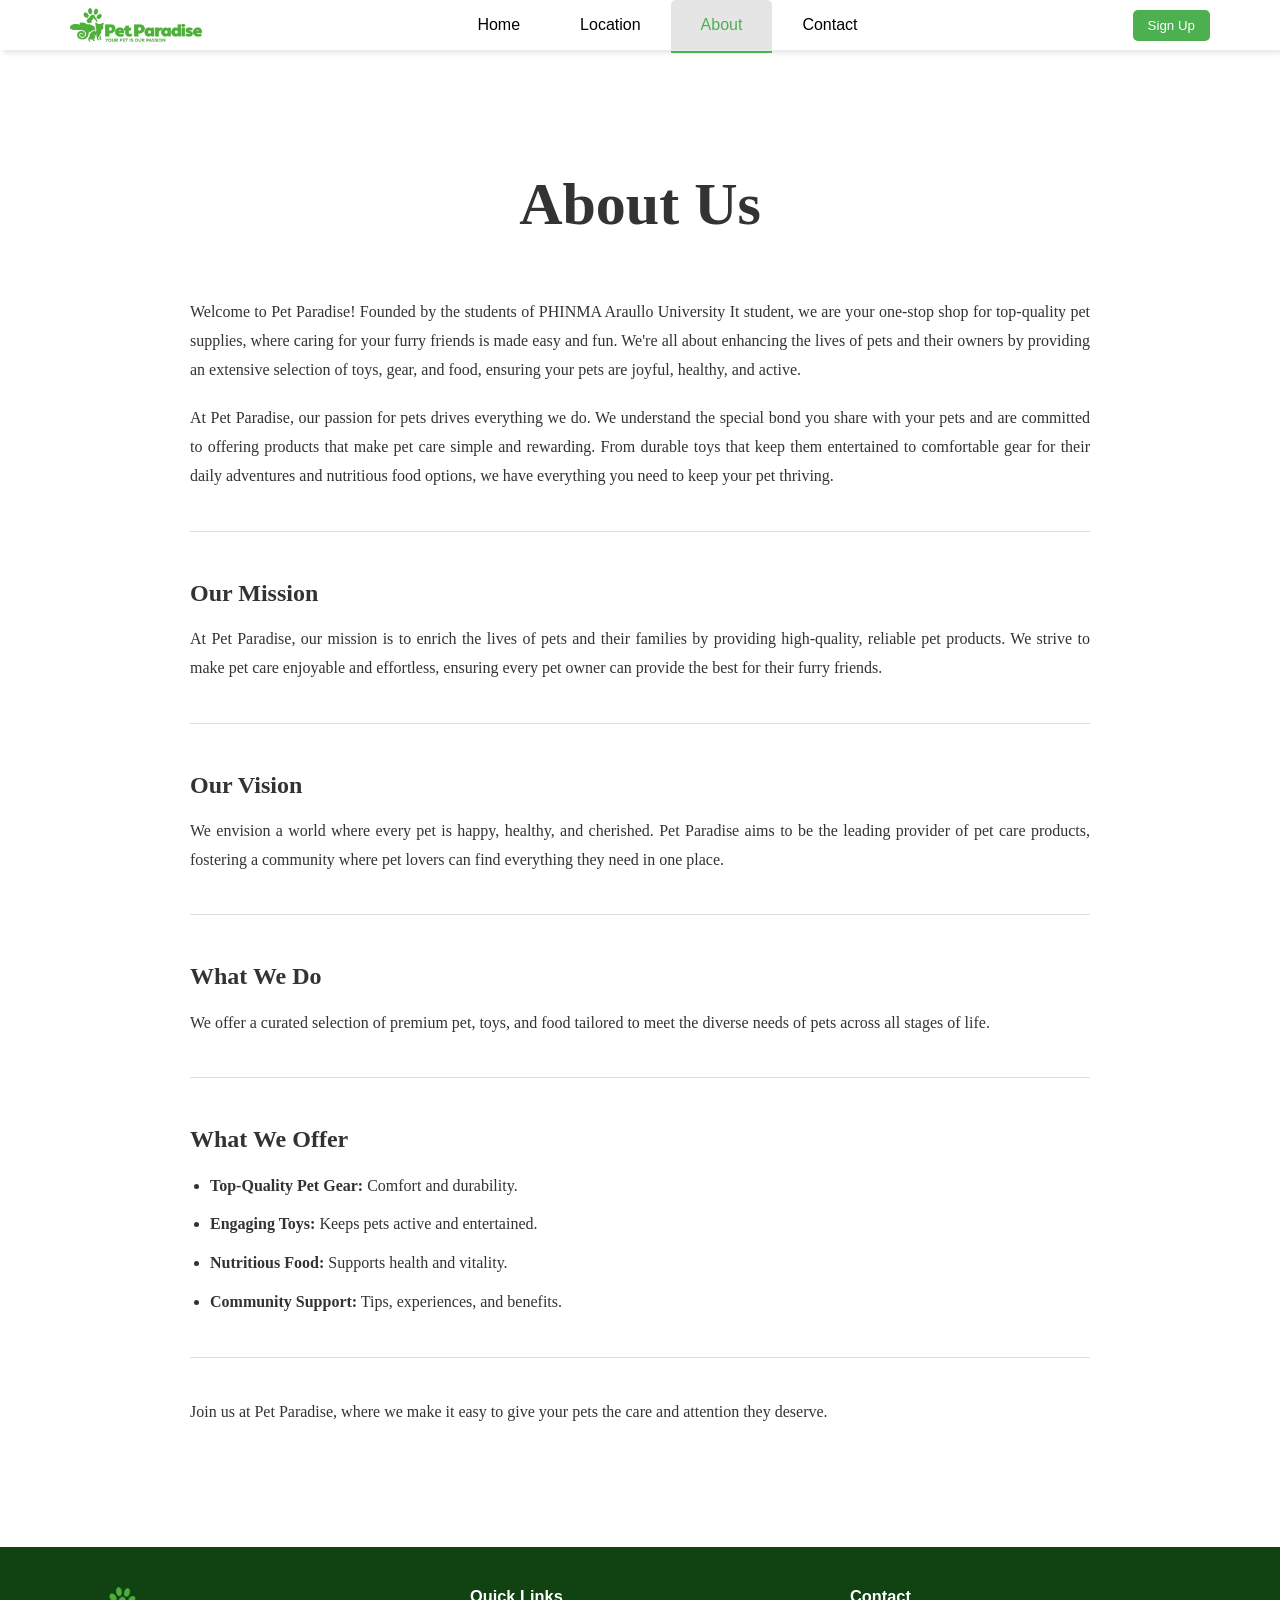
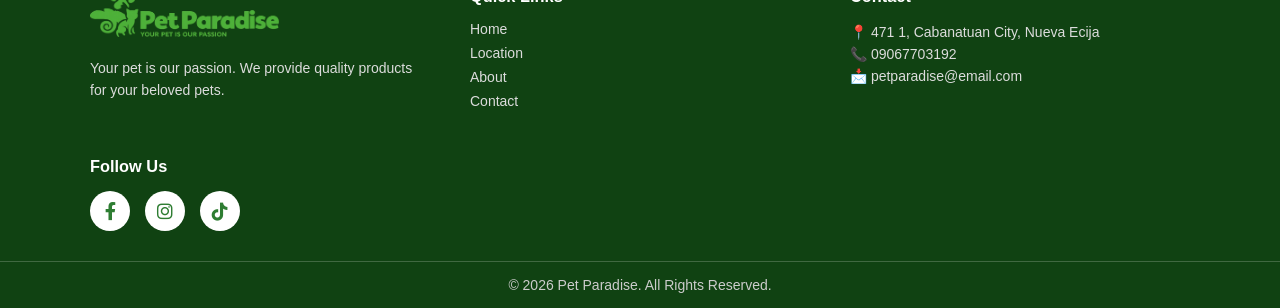
<file: about.html>
<!DOCTYPE html>
<html lang="en">

<head>
    <meta charset="UTF-8">
    <title>About Us - Pet Paradise</title>
    <link rel="stylesheet" href="about-design.css">
    <link rel="stylesheet" href="https://cdnjs.cloudflare.com/ajax/libs/font-awesome/6.0.0/css/all.min.css">
</head>

<body>

    <!-- NAVBAR -->
    <nav class="navbar">
        <div class="logo">
            <a href="index.html">
                <img src="image/logo.png" loading="lazy" alt="Pet Paradise Logo"></a>
        </div>

        <ul class="sidebar">
            <li><a href="index.html">Home</a></li>
            <li><a href="location.html">Location</a></li>
            <li><a href="about.html" class="about">About</a></li>
            <li><a href="contact.html">Contact</a></li>
        </ul>
        <a href="index.html">
            <button class="signup-btn">Sign Up</button></a>
    </nav>

    <div class="about-container">
        <h1>About Us</h1>

        <p>
            Welcome to Pet Paradise! Founded by the students of PHINMA Araullo University It student, we are your
            one-stop shop for top-quality pet supplies,
            where caring for your furry friends is made easy and fun. We're all about enhancing the lives of pets and
            their owners by providing an extensive selection of toys, gear, and food, ensuring your pets are joyful,
            healthy, and active.
        </p>

        <p>
            At Pet Paradise, our passion for pets drives everything we do. We understand the special bond you share
            with your pets and are committed to offering products that make pet care simple and rewarding. From durable
            toys that keep them entertained to comfortable gear for their daily adventures and nutritious food options,
            we have everything you need to keep your pet thriving.
        </p>

        <hr>

        <h2>Our Mission</h2>
        <p>
            At Pet Paradise, our mission is to enrich the lives of pets and their families by providing
            high-quality, reliable pet products. We strive to make pet care enjoyable and effortless, ensuring every pet
            owner can provide the best for their furry friends.
        </p>

        <hr>

        <h2>Our Vision</h2>
        <p>
            We envision a world where every pet is happy, healthy, and cherished. Pet Paradise aims to be the
            leading provider of pet care products, fostering a community where pet lovers can find everything they need
            in one place.
        </p>

        <hr>

        <h2>What We Do</h2>
        <p>
            We offer a curated selection of premium pet, toys, and food tailored to meet the diverse needs of pets
            across all stages of life.
        </p>

        <hr>

        <h2>What We Offer</h2>
        <ul>
            <li><strong>Top-Quality Pet Gear:</strong> Comfort and durability.</li>
            <li><strong>Engaging Toys:</strong> Keeps pets active and entertained.</li>
            <li><strong>Nutritious Food:</strong> Supports health and vitality.</li>
            <li><strong>Community Support:</strong> Tips, experiences, and benefits.</li>
        </ul>

        <hr>

        <p class="closing">
            Join us at Pet Paradise, where we make it easy to give your pets the care and attention they deserve.
        </p>
    </div>

    <footer class="footer">

        <div class="footer-container">

            <div class="footer-col">
                <a href="index.html">
                    <img class="footer-logo" src="image/logo.png" loading="lazy" alt="Pet Paradise Logo">
                </a>
                <p>Your pet is our passion. We provide quality products for your beloved pets.</p>
            </div>

            <!-- LINKS -->
            <div class="footer-col">
                <h3>Quick Links</h3>
                <ul>
                    <li><a href="index.html">Home</a></li>
                    <li><a href="location.html">Location</a></li>
                    <li><a href="about.html">About</a></li>
                    <li><a href="contact.html">Contact</a></li>
                </ul>
            </div>

            <!-- CONTACT -->
            <div class="footer-col">
                <h3>Contact</h3>
                <p>📍 471 1, Cabanatuan City, Nueva Ecija</p>
                <p>📞 09067703192</p>
                <p>📩 petparadise@email.com</p>
            </div>

            <div class="footer-col">
                <h3>Follow Us</h3>
                <div class="social-icons">
                    <a href="https://www.facebook.com/people/Pet-Paradise/61563206499746/"><i
                            class="fab fa-facebook-f"></i></a>
                    <a href="https://www.instagram.com/gjyn.cprs"><i class="fab fa-instagram"></i></a>
                    <a
                        href="https://www.tiktok.com/@pet_paradisee?_r=1&_d=secCgYIASAHKAESPgo8o0J5sBOtR4goUbmUTmhAXGmf4NKx6PcuEOsqJxtVRa4jUGUGAnbq94QDC7bpsXCn3UTztePvq%2FAZ%2Bv3mGgA%3D&_svg=1&checksum=4d5d0c735c95c0ff1b529dd65537a286baa8852c1b45223065a785541a42e207&item_author_type=2&reflow_sign_scene=7&rgssign=8.1.Hpj56vI2nHXDKuKmqhjQkw&sec_uid=MS4wLjABAAAAfwcyjlK87YAhstaRfCKVNv6QVcGa2e3kdMOPAxmlNd8bG4UGkPQqdD8gLAebJ6Z3&sec_user_id=MS4wLjABAAAAAE6zOZuM9_FHQ5hH2h4ok_3Fermssbr1zXcSq_fBBgldH7HGLqhx_exDcMFj2pNM&share_app_id=1180&share_author_id=7224421330668946437&share_link_id=52F1A747-8E6A-4FED-9F6E-79C0088B46BA&share_region=PH&share_scene=1&sharer_language=en&social_share_type=5&source=h5_t&timestamp=1777189806&tt_from=copy&u_code=dbe9lf1iil6fe8&ug_btm=b7200%2Cb5836&user_id=6807284754199970818&utm_campaign=client_share&utm_medium=ios&utm_source=copy"><i
                            class="fab fa-tiktok"></i></a>
                </div>
            </div>

        </div>

        <div class="footer-bottom">
            <p>© 2026 Pet Paradise. All Rights Reserved.</p>
        </div>

    </footer>
</body>

</html>
</file>
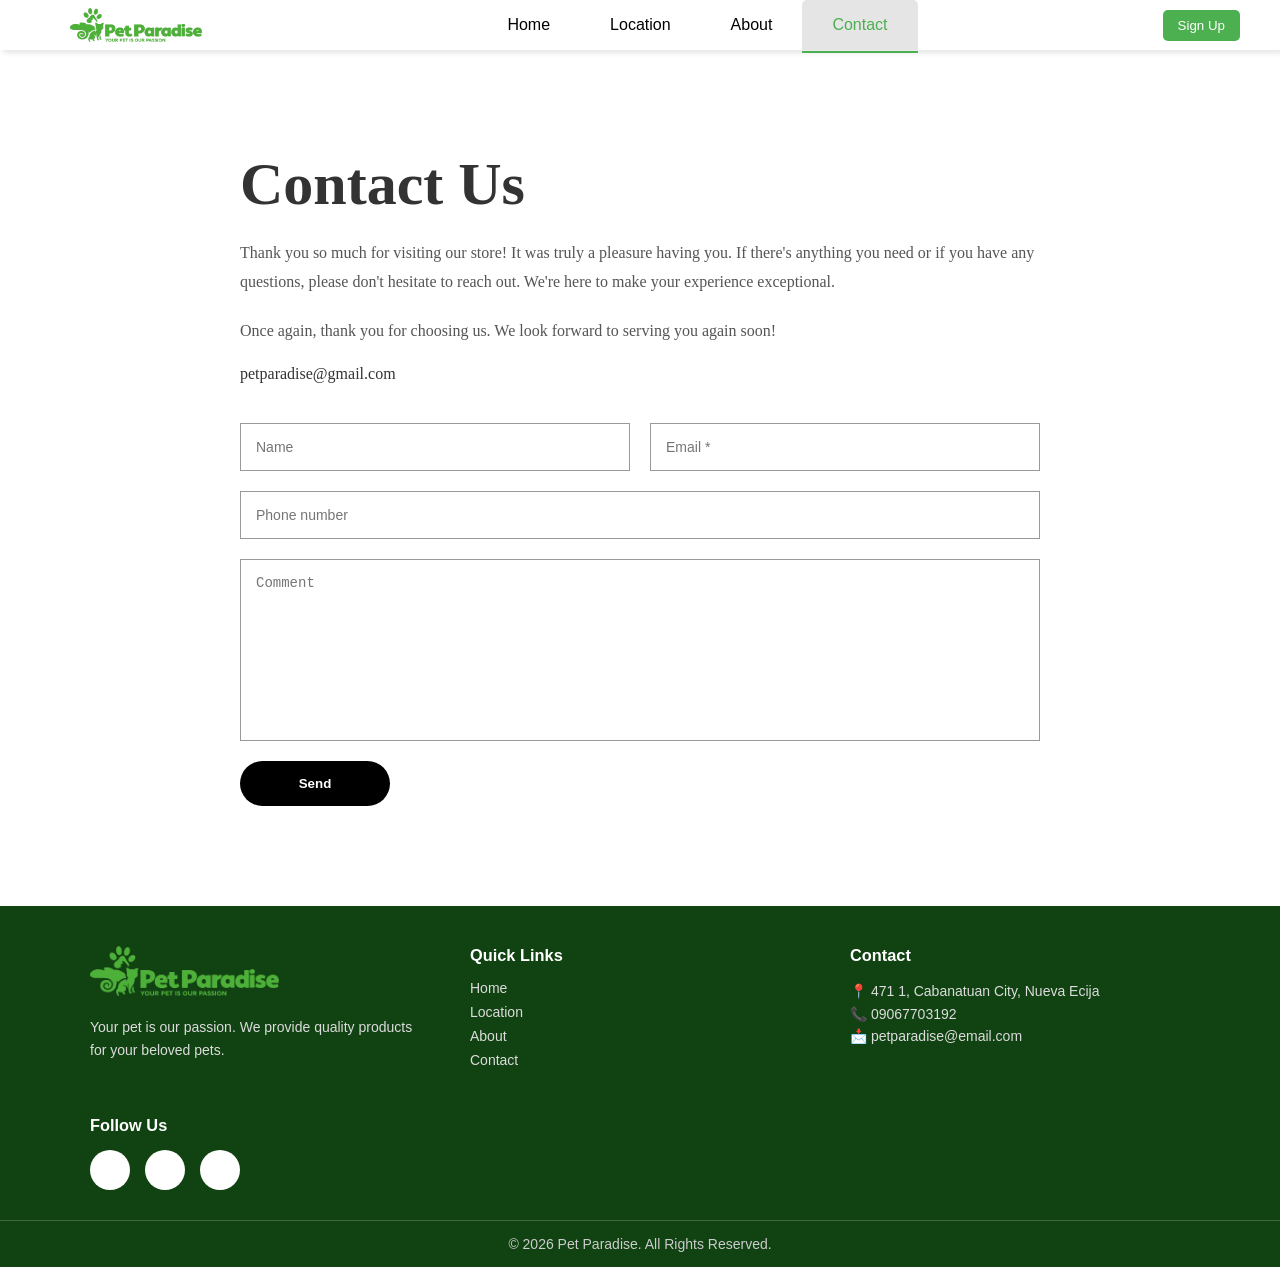
<file: contact.html>
<!DOCTYPE html>
<html lang="en">

<head>
    <meta charset="UTF-8">
    <title>Contact Us</title>
    <link rel="stylesheet" href="contact-design.css">
</head>

<body>
    <!--NAVIGATION-->
    <nav>
        <div class="logo">
            <a href="webp.html">
                <img src="image/logo.png" alt="Pet Paradise Logo"></a>
        </div>
        <ul class="sidebar">
            <li><a href="webp.html">Home</a></li>
            <li><a href="location.html">Location</a></li>
            <li><a href="about.html">About</a></li>
            <li><a href="contact.html" class="contact">Contact</a></li>
        </ul>

        <button class="signup-btn">Sign Up</button>
        </div>
    </nav>

    <!--CONTACT-->
    <div class="contact-container">

        <h1>Contact Us</h1>

        <p class="intro">
            Thank you so much for visiting our store! It was truly a pleasure having you.
            If there's anything you need or if you have any questions, please don't hesitate
            to reach out. We're here to make your experience exceptional.
        </p>

        <p class="intro">
            Once again, thank you for choosing us. We look forward to serving you again soon!
        </p>

        <p class="email">petparadise@gmail.com</p>

        <!--FORM-->
        <form id="contact-form" class="contact-form">

            <input type="hidden" name="_redirect" value="thankyou.html">

            <div class="row">
                <input class="feedback" type="text" name="name" placeholder="Name" required>
                <input class="feedback" type="email" name="email" placeholder="Email *" required>
            </div>

            <input class="feedback" type="text" name="phone" placeholder="Phone number">

            <textarea name="message" placeholder="Comment" required></textarea>

            <button class="send-btn" type="submit">Send</button>

            <!--Modal-->
            <div id="thankModal" class="modal">
                <div class="modal-content">
                    <span class="close">&times;</span>
                    <h2>🎉 Thank You!</h2>
                    <p>Your message has been sent successfully. We'll get back to you soon!</p>
                    <button class="close-btn" onclick="closeModal()">Close</button>
                </div>
            </div>
        </form>

        <div id="loadingSpinner" class="spinner"></div>

    </div>

    <footer class="footer">

        <div class="footer-container">
            <div class="footer-col">
                <a href="webp.html">
                    <img class="footer-logo" src="image/logo.png" alt="Pet Paradise Logo">
                </a>
                <p>Your pet is our passion. We provide quality products for your beloved pets.</p>
            </div>

            <!-- LINKS -->
            <div class="footer-col">
                <h3>Quick Links</h3>
                <ul>
                    <li><a href="webp.html">Home</a></li>
                    <li><a href="location.html">Location</a></li>
                    <li><a href="about.html">About</a></li>
                    <li><a href="contact.html">Contact</a></li>
                </ul>
            </div>

            <!-- CONTACT -->
            <div class="footer-col">
                <h3>Contact</h3>
                <p>📍 471 1, Cabanatuan City, Nueva Ecija</p>
                <p>📞 09067703192</p>
                <p>📩 petparadise@email.com</p>
            </div>

            <div class="footer-col">
                <h3>Follow Us</h3>
                <div class="social-icons">
                    <a href="#https://www.facebook.com/profile.php?id=61563206499746"><i
                            class="fab fa-facebook-f"></i></a>
                    <a href="#https://www.instagram.com/gjyn.cprs/"><i class="fab fa-instagram"></i></a>
                    <a href="#https://www.tiktok.com/@pet_paradisee?is_from_webapp=1&sender_device=pc"><i
                            class="fab fa-tiktok"></i></a>
                </div>
            </div>

        </div>

        <div class="footer-bottom">
            <p>© 2026 Pet Paradise. All Rights Reserved.</p>
        </div>

    </footer>

    <script>
        let thankModal;

        document.addEventListener('DOMContentLoaded', function () {
            thankModal = document.getElementById("thankModal");
            const form = document.getElementById("contact-form");
            const spinner = document.getElementById("loadingSpinner");
            const closeBtn = document.querySelector("#thankModal .close");
            const closeBtn2 = document.querySelector("#thankModal .close-btn");

            form.addEventListener("submit", function (e) {
                e.preventDefault();
                const data = new FormData(form);
                spinner.style.display = "block";

                fetch("https://formspree.io/f/myklvkwe", {
                    method: "POST",
                    body: data,
                    headers: { 'Accept': 'application/json' }
                })
                    .then(response => {
                        spinner.style.display = "none";
                        if (response.ok) {
                            thankModal.classList.add('show');
                            form.reset();
                        } else {
                            alert("Something went wrong!");
                        }
                    })
                    .catch(() => {
                        spinner.style.display = "none";
                        alert("Error sending message!");
                    });
            });

            function closeModal() {
                thankModal.classList.remove('show');
            }

            if (closeBtn) closeBtn.addEventListener('click', closeModal);
            if (closeBtn2) closeBtn2.addEventListener('click', closeModal);

            thankModal.addEventListener('click', function (e) {
                if (e.target === thankModal) closeModal();
            });

            document.addEventListener('keydown', function (e) {
                if (e.key === 'Escape' && thankModal.classList.contains('show')) {
                    closeModal();
                }
            });

            window.closeModal = closeModal;
        });
    </script>

</body>

</html>
</file>
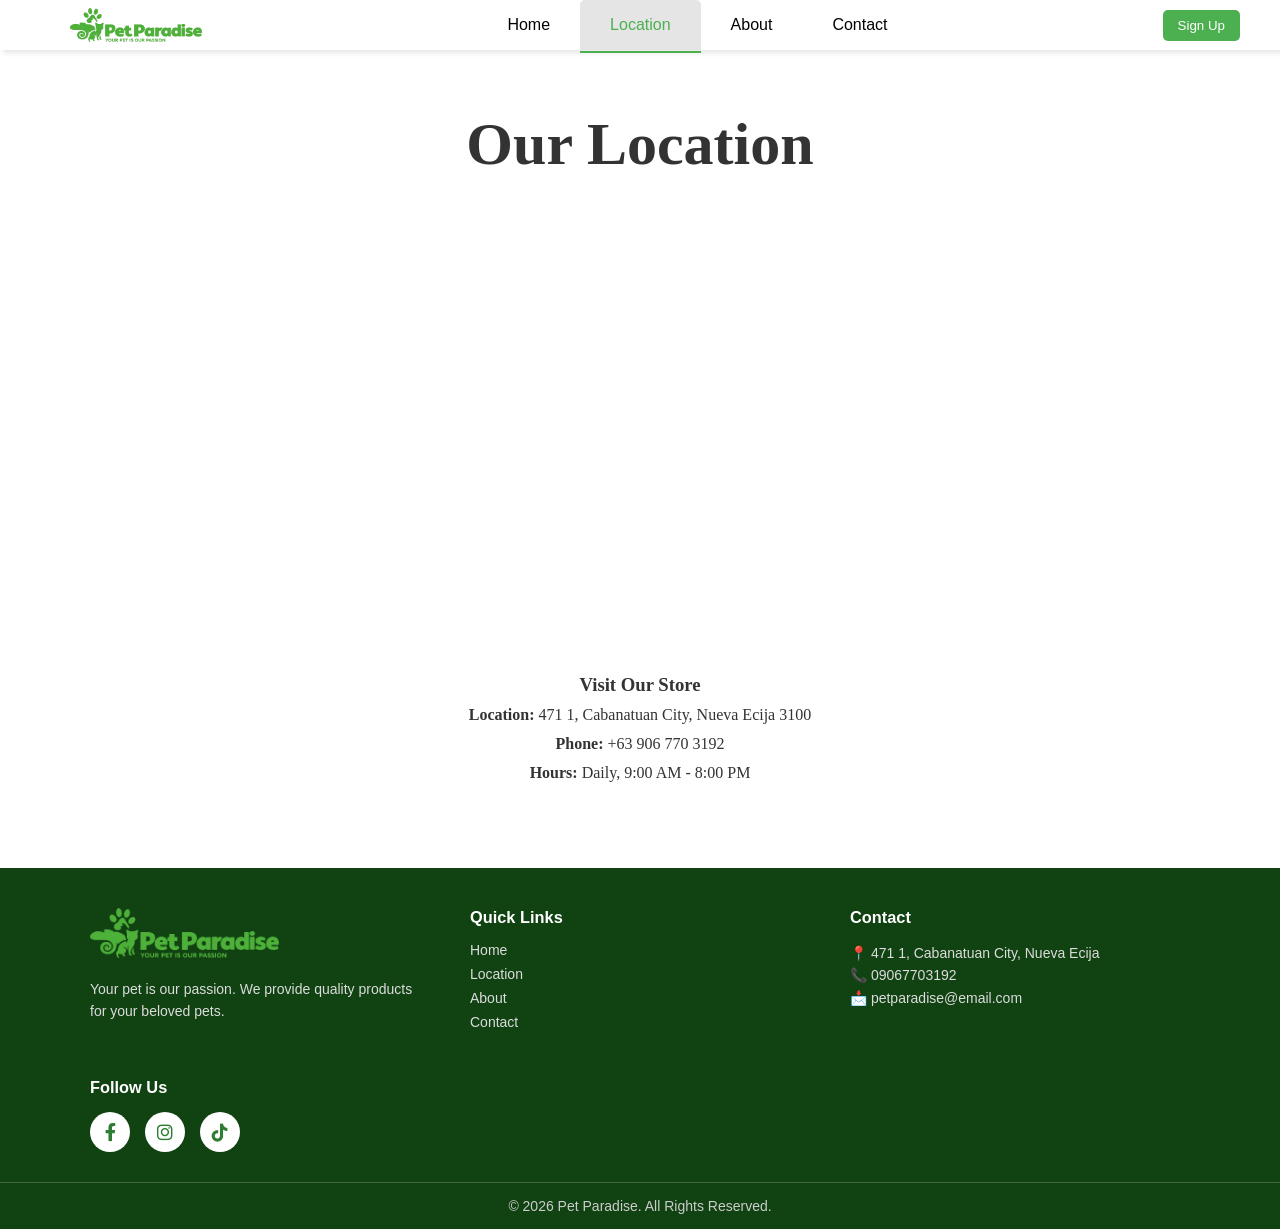
<file: location.html>
<!DOCTYPE html>
<html lang="en">

<head>
    <meta charset="UTF-8">
    <title>Location - Pet Paradise</title>
    <link rel="stylesheet" href="location-design.css">
    <link rel="stylesheet" href="https://cdnjs.cloudflare.com/ajax/libs/font-awesome/6.0.0/css/all.min.css">
</head>

<body>
    <!--NAVIGATION-->
    <nav>
        <div class="logo">
            <a href="index.html">
                <img src="image/logo.png" loading="lazy" alt="Pet Paradise Logo"></a>
        </div>
        <ul class="sidebar">
            <li><a href="index.html">Home</a></li>
            <li><a href="location.html" class="location">Location</a></li>
            <li><a href="about.html">About</a></li>
            <li><a href="contact.html">Contact</a></li>
        </ul>

        <button class="signup-btn">Sign Up</button>
    </nav>

    <div class="location-section">
        <h1 class="location-title">Our Location</h2>

            <!-- Map -->
            <div class="map-container">
                <iframe src="https://www.google.com/maps?q=15.4617341,120.9513513&output=embed" width="100%"
                    height="400" style="border:0;" allowfullscreen="">
                </iframe>
            </div>

            <div class="location-info">
                <div class="shop-info">
                    <h3>Visit Our Store</h3>

                    <p><strong>Location:</strong> 471 1, Cabanatuan City, Nueva Ecija 3100</p>
                    <p><strong>Phone:</strong> +63 906 770 3192</p>
                    <p><strong>Hours:</strong> Daily, 9:00 AM - 8:00 PM</p>
                </div>
            </div>
    </div>

    <footer class="footer">
        <div class="footer-container">

            <div class="footer-col">
                <a href="index.html">
                    <img class="footer-logo" src="image/logo.png" loading="lazy" alt="Pet Paradise Logo">
                </a>
                <p>Your pet is our passion. We provide quality products for your beloved pets.</p>
            </div>

            <!-- LINKS -->
            <div class="footer-col">
                <h3>Quick Links</h3>
                <ul>
                    <li><a href="index.html">Home</a></li>
                    <li><a href="location.html">Location</a></li>
                    <li><a href="about.html">About</a></li>
                    <li><a href="contact.html">Contact</a></li>
                </ul>
            </div>

            <!-- CONTACT -->
            <div class="footer-col">
                <h3>Contact</h3>
                <p>📍 471 1, Cabanatuan City, Nueva Ecija</p>
                <p>📞 09067703192</p>
                <p>📩 petparadise@email.com</p>
            </div>

            <div class="footer-col">
                <h3>Follow Us</h3>
                <div class="social-icons">
                    <a href="https://www.facebook.com/people/Pet-Paradise/61563206499746/"><i
                            class="fab fa-facebook-f"></i></a>
                    <a href="https://www.instagram.com/gjyn.cprs"><i class="fab fa-instagram"></i></a>
                    <a
                        href="https://www.tiktok.com/@pet_paradisee?_r=1&_d=secCgYIASAHKAESPgo8o0J5sBOtR4goUbmUTmhAXGmf4NKx6PcuEOsqJxtVRa4jUGUGAnbq94QDC7bpsXCn3UTztePvq%2FAZ%2Bv3mGgA%3D&_svg=1&checksum=4d5d0c735c95c0ff1b529dd65537a286baa8852c1b45223065a785541a42e207&item_author_type=2&reflow_sign_scene=7&rgssign=8.1.Hpj56vI2nHXDKuKmqhjQkw&sec_uid=MS4wLjABAAAAfwcyjlK87YAhstaRfCKVNv6QVcGa2e3kdMOPAxmlNd8bG4UGkPQqdD8gLAebJ6Z3&sec_user_id=MS4wLjABAAAAAE6zOZuM9_FHQ5hH2h4ok_3Fermssbr1zXcSq_fBBgldH7HGLqhx_exDcMFj2pNM&share_app_id=1180&share_author_id=7224421330668946437&share_link_id=52F1A747-8E6A-4FED-9F6E-79C0088B46BA&share_region=PH&share_scene=1&sharer_language=en&social_share_type=5&source=h5_t&timestamp=1777189806&tt_from=copy&u_code=dbe9lf1iil6fe8&ug_btm=b7200%2Cb5836&user_id=6807284754199970818&utm_campaign=client_share&utm_medium=ios&utm_source=copy"><i
                            class="fab fa-tiktok"></i></a>
                </div>
            </div>

        </div>

        <div class="footer-bottom">
            <p>© 2026 Pet Paradise. All Rights Reserved.</p>
        </div>

    </footer>
</body>

</html>
</file>
<file: about-design.css>
* {
    margin: 0;
    padding: 0;
}

html {
    scroll-behavior: smooth;
}

body {
    min-height: 100vh;
    margin: 0;
    font-family: 'Segoe UI', Tahoma, Geneva, Verdana, sans-serif;
    color: #000000;
    background-color: white;
}

.about {
    color: #4CAF50;
    background-color: #f0f0f0;
}

.sidebar li a.about {
    background-color: #e5e5e5;
    color: #4CAF50;
    border-radius: 5px 5px 0 0;
}

nav {
    display: grid;
    grid-template-columns: auto 1fr auto;
    align-items: center;
    justify-content: space-between;
    /* left - center - right */
    padding: 0px 40px;
    background-color: white;
    box-shadow: 3px 3px 5px rgba(0, 0, 0, 0.1);

    position: sticky;
    top: 0;
    z-index: 1000;
    background: white;
}

nav ul {
    width: 100%;
    list-style: none;
    display: flex;
    justify-content: center;
    align-items: center;
}

nav li {
    position: relative;
    justify-self: center;
    height: 50px;
}

nav a {
    height: 100%;
    padding: 0 30px;
    text-decoration: none;
    display: flex;
    align-items: center;
    color: black;
}

ul a:hover {
    background-color: #f0f0f0;
    color: #4CAF50;
}

.sidebar li a.about::after {
    content: "";
    position: absolute;
    bottom: -3px;
    left: 0;
    width: 100%;
    height: 2px;
    background-color: #4CAF50;
}

.sidebar li a::after {
    content: "";
    position: absolute;
    bottom: -3px;
    left: 0;
    width: 0%;
    height: 2px;
    background-color: #4CAF50;
    transition: 0.3s;
}

ul a:hover::after {
    width: 100%;
}



.logo img {
    display: flex;
    align-items: center;
    justify-content: left;
    max-height: 35px;
    transition: 0.3s;
}

.logo img:hover {
    transform: scale(1.05);
    cursor: pointer;
}

.signup-btn {
    padding: 8px 15px;
    border: none;
    border-radius: 5px;
    background-color: #4CAF50;
    color: white;
    cursor: pointer;
    white-space: nowrap;
    transition: 0.3s;
}

.signup-btn:hover {
    opacity: 0.7;
}

.signup-btn:active {
    transform: scale(0.90);
    box-shadow: 0 2px 5px rgba(0, 0, 0, 0.2);
}

.about-container {
    max-width: 900px;
    margin: 80px auto;
    padding: 20px;
    font-family: 'Georgia', serif;
    color: #333;
    line-height: 1.8;
}

.about-container h1 {
    font-size: 60px;
    text-align: center;
    margin-bottom: 40px;
}

.about-container h2 {
    font-size: 24px;
    margin-top: 30px;
    margin-bottom: 10px;
}

.about-container p {
    font-size: 16px;
    margin-bottom: 20px;
    text-align: justify;
}

.about-container ul {
    padding-left: 20px;
}

.about-container li {
    margin-bottom: 10px;
}

.about-container hr {
    margin: 40px 0;
    border: none;
    border-top: 1px solid #ddd;
}

.closing {
    font-weight: bold;
    text-align: center;
    font-weight: 500;
}

.footer {
    background: #104212;
    color: white;
    font-size: 14px;
    padding-top: 40px;
    margin-top: 80px;
}

.footer-container {
    display: flex;
    justify-content: space-between;
    flex-wrap: wrap;
    gap: 40px;
    max-width: 1100px;
    margin: auto;
}

.footer-col {
    flex: 1;
    min-width: 250px;
}

.social-icons {
    display: flex;
    gap: 15px;
    margin-top: 10px;
}

.social-icons a {
    width: 40px;
    height: 40px;
    text-decoration: none;
    background: white;
    color: #2e7d32;
    display: flex;
    align-items: center;
    justify-content: center;
    border-radius: 50%;
    font-size: 18px;
    transition: 0.3s;
}

.social-icons a:hover {
    background: #4CAF50;
    color: white;
    transform: translateY(-5px) scale(1.1);
}

.social-icons a:active {
    transform: scale(0.95);
}

.footer-logo {
    display: flex;
    align-items: center;
    justify-content: left;
    margin-bottom: 20px;
    max-height: 50px;
    transition: 0.3s;
}

.footer-logo:hover {
    transform: scale(1.05);
    cursor: pointer;
}

.footer-col h3 {
    margin-bottom: 15px;
}

.footer-col p {
    color: #dcdcdc;
    line-height: 1.6;
}

/* LINKS */
.footer-col ul {
    list-style: none;
    padding: 0;
}

.footer-col ul li {
    margin: 8px 0;
}

.footer-col ul li a {
    color: #dcdcdc;
    text-decoration: none;
    transition: 0.3s;
}

.footer-col ul li a:hover {
    color: #000000;
    padding: 3px 10px;
}

.footer-bottom {
    text-align: center;
    border-top: 1px solid rgba(255, 255, 255, 0.2);
    margin-top: 30px;
    padding: 15px 0;
    font-size: 14px;
    color: #ccc;
}

/* RESPONSIVE MEDIA QUERIES - ADD AT END OF YOUR CSS */

@media (max-width: 768px) {
    nav {
        padding: 10px 15px;
    }

    nav ul {
        display: none;
        /* optional: hide menu for mobile */
    }

    .about-container {
        max-width: 100%;
        padding: 40px 25px;
        margin: 50px 20px;
    }

    .about-container h1 {
        font-size: 36px;
        margin-bottom: 35px;
        line-height: 1.2;
    }

    .about-container h2 {
        font-size: 22px;
        margin-top: 25px;
    }

    .about-container p {
        font-size: 17px;
        line-height: 1.7;
    }

    .about-container hr {
        margin: 35px 0;
    }

    .footer-container {
        flex-direction: column;
        gap: 30px;
        padding: 0 25px;
    }


    html {
        scroll-padding-top: 65px;
    }
}
</file>
<file: contact-design.css>
* {
    margin: 0;
    padding: 0;
}

body {
    min-height: 100vh;
    margin: 0;
    font-family: 'Segoe UI', Tahoma, Geneva, Verdana, sans-serif;
    color: #000000;
    background-color: white;
}

.contact {
    color: #4CAF50;
    background-color: #f0f0f0;
}

.sidebar li a.contact {
    background-color: #e5e5e5;
    color: #4CAF50;
    border-radius: 5px 5px 0 0;
}

nav {
    display: grid;
    grid-template-columns: auto 1fr auto;
    align-items: center;
    justify-content: space-between;
    padding: 0px 40px;
    background-color: white;
    box-shadow: 3px 3px 5px rgba(0, 0, 0, 0.1);

    position: sticky;
    top: 0;
    z-index: 1000;
    background: white;
}

nav ul {
    width: 100%;
    list-style: none;
    display: flex;
    justify-content: center;
    align-items: center;
}

nav li {
    position: relative;
    justify-self: center;
    height: 50px;
}

nav a {
    height: 100%;
    padding: 0 30px;
    text-decoration: none;
    display: flex;
    align-items: center;
    color: black;
}

ul a:hover {
    background-color: #f0f0f0;
    color: #4CAF50;
}

.sidebar li a.contact::after {
    content: "";
    position: absolute;
    bottom: -3px;
    left: 0;
    width: 100%;
    height: 2px;
    background-color: #4CAF50;
}

.sidebar li a::after {
    content: "";
    position: absolute;
    bottom: -3px;
    left: 0;
    width: 0%;
    height: 2px;
    background-color: #4CAF50;
    transition: 0.3s;
}

ul a:hover::after {
    width: 100%;
}



.logo img {
    display: flex;
    align-items: center;
    justify-content: left;
    max-height: 35px;
    transition: 0.3s;
}

.logo img:hover {
    transform: scale(1.05);
    cursor: pointer;
}

.signup-btn {
    padding: 8px 15px;
    border: none;
    border-radius: 5px;
    background-color: #4CAF50;
    color: white;
    cursor: pointer;
    white-space: nowrap;
    transition: 0.3s;
}

.signup-btn:hover {
    opacity: 0.7;
}

.signup-btn:active {
    transform: scale(0.90);
    box-shadow: 0 2px 5px rgba(0, 0, 0, 0.2);
}

/*CONTACT*/
.contact-container {
    font-family: 'Georgia', serif;
    color: #333;
    max-width: 800px;
    margin: 80px auto;
    padding: 20px;
}


h1 {
    font-family: "Times New Roman", serif;
    font-size: 60px;
    margin-bottom: 20px;
}

.intro {
    line-height: 1.8;
    margin-bottom: 20px;
    color: #555;
}

.email {
    margin: 20px 0 40px;
}

/*FORM*/
.contact-form {
    display: flex;
    flex-direction: column;
    gap: 20px;
}

/*Name Email*/
.row {
    display: flex;
    gap: 20px;
}

.row input {
    flex: 1;
}

.feedback,
textarea {
    padding: 15px;
    border: 1px solid #999;
    font-size: 14px;
    outline: none;
    background: transparent;
}

textarea {
    height: 150px;
    resize: none;
}

.send-btn {
    width: 150px;
    padding: 15px;
    border: none;
    border-radius: 30px;
    background: black;
    color: white;
    font-weight: bold;
    cursor: pointer;
    transition: 0.3s;
}

.send-btn:hover {
    background: #333;
}

.modal {
    display: none;
    position: fixed;
    z-index: 999;
    inset: 0;
    background: rgba(0, 0, 0, 0.5);

    display: flex;
    justify-content: center;
    align-items: center;

    backdrop-filter: blur(5px);
}

.modal-box {
    background: #fff;
    padding: 40px 30px;
    border-radius: 20px;
    text-align: center;
    width: 320px;

    box-shadow: 0 15px 40px rgba(0, 0, 0, 0.2);

    animation: popUp 0.4s ease;
}

.checkmark {
    width: 70px;
    height: 70px;
    margin: 0 auto 15px;
    background: #4CAF50;
    color: white;
    font-size: 35px;
    display: flex;
    justify-content: center;
    align-items: center;
    border-radius: 50%;
    animation: scaleIn 0.3s ease;
}

.modal-box h2 {
    margin-bottom: 10px;
    color: #2e7d32;
}

.modal-box p {
    color: #555;
    font-size: 14px;
    margin-bottom: 20px;
}

.modal-btn {
    padding: 10px 25px;
    border: none;
    border-radius: 25px;
    background: #4CAF50;
    color: white;
    cursor: pointer;
    transition: 0.3s;
}

.modal-btn:hover {
    background: #2e7d32;
}

#thankModal {
    position: fixed;
    z-index: 2000;
    left: 0;
    top: 0;
    width: 100%;
    height: 100%;
    background-color: rgba(0, 0, 0, 0.5);
    backdrop-filter: blur(5px);
    display: flex !important;
    align-items: center;
    justify-content: center;
    padding: 20px;
    opacity: 0;
    visibility: hidden;
    transform: scale(0.7);
    transition: all 0.3s cubic-bezier(0.4, 0, 0.2, 1);
}

#thankModal.show {
    opacity: 1;
    visibility: visible;
    transform: scale(1);
}

#thankModal .modal-content {
    background: linear-gradient(135deg, #8dcd8f, #abd4ae);
    color: white;
    margin: auto;
    border-radius: 15px;
    width: 100%;
    max-width: 450px;
    padding: 40px 30px;
    text-align: center;
    box-shadow: 0 20px 60px rgba(76, 175, 80, 0.4);
    transform: scale(0.7);
    transition: all 0.3s cubic-bezier(0.4, 0, 0.2, 1);
    position: relative;
}

#thankModal.show .modal-content {
    transform: scale(1);
}

#thankModal h2 {
    margin: 0 0 15px 0;
    font-size: 28px;
    font-weight: 700;
}

#thankModal p {
    margin: 0 0 25px 0;
    font-size: 16px;
    opacity: 0.95;
    line-height: 1.6;
}

#thankModal .close {
    position: absolute;
    top: 15px;
    right: 20px;
    font-size: 28px;
    color: rgba(255, 255, 255, 0.8);
    cursor: pointer;
    width: 40px;
    height: 40px;
    display: flex;
    align-items: center;
    justify-content: center;
    border-radius: 50%;
    transition: all 0.3s ease;
}

#thankModal .close:hover {
    background: rgba(255, 255, 255, 0.2);
    color: white;
}

#thankModal .close-btn {
    width: 100%;
    padding: 14px;
    border: none;
    border-radius: 10px;
    background: rgba(255, 255, 255, 0.95);
    color: #4CAF50;
    font-size: 16px;
    font-weight: 600;
    cursor: pointer;
    transition: all 0.3s ease;
    margin-top: 10px;
}

#thankModal .close-btn:hover {
    background: white;
    transform: translateY(-2px);
    box-shadow: 0 10px 25px rgba(0, 0, 0, 0.2);
}

/* ANIMATIONS */
@keyframes popUp {
    from {
        transform: scale(0.7);
        opacity: 0;
    }

    to {
        transform: scale(1);
        opacity: 1;
    }
}

@keyframes scaleIn {
    from {
        transform: scale(0);
    }

    to {
        transform: scale(1);
    }
}

.spinner {
    display: none;
    margin: 15px auto;
    width: 40px;
    height: 40px;
    border: 4px solid #ccc;
    border-top: 4px solid #4CAF50;
    border-radius: 50%;
    animation: spin 1s linear infinite;
}

@keyframes spin {
    100% {
        transform: rotate(360deg);
    }
}

/* RESPONSIVE */
@media (max-width: 768px) {
    .row {
        flex-direction: column;
    }

    h1 {
        font-size: 40px;
    }
}

.footer {
    background: #104212;
    color: white;
    font-size: 14px;
    padding-top: 40px;
    margin-top: 80px;
}

.footer-container {
    display: flex;
    justify-content: space-between;
    flex-wrap: wrap;
    gap: 40px;
    max-width: 1100px;
    margin: auto;
}

.footer-col {
    flex: 1;
    min-width: 250px;
}

.social-icons {
    display: flex;
    gap: 15px;
    margin-top: 10px;
}

.social-icons a {
    width: 40px;
    height: 40px;
    text-decoration: none;
    background: white;
    color: #2e7d32;
    display: flex;
    align-items: center;
    justify-content: center;
    border-radius: 50%;
    font-size: 18px;
    transition: 0.3s;
}

.social-icons a:hover {
    background: #4CAF50;
    color: white;
    transform: translateY(-5px) scale(1.1);
}

.social-icons a:active {
    transform: scale(0.95);
}

.footer-logo {
    display: flex;
    align-items: center;
    justify-content: left;
    margin-bottom: 20px;
    max-height: 50px;
    transition: 0.3s;
}

.footer-logo:hover {
    transform: scale(1.05);
    cursor: pointer;
}

.footer-col h3 {
    margin-bottom: 15px;
}

.footer-col p {
    color: #dcdcdc;
    line-height: 1.6;
}

/* LINKS */
.footer-col ul {
    list-style: none;
    padding: 0;
}

.footer-col ul li {
    margin: 8px 0;
}

.footer-col ul li a {
    color: #dcdcdc;
    text-decoration: none;
    transition: 0.3s;
}

.footer-col ul li a:hover {
    color: #000000;
    padding: 3px 10px;
}

.footer-bottom {
    text-align: center;
    border-top: 1px solid rgba(255, 255, 255, 0.2);
    margin-top: 30px;
    padding: 15px 0;
    font-size: 14px;
    color: #ccc;
}
</file>
<file: location-design.css>
* {
    margin: 0;
    padding: 0;
}

html {
    scroll-behavior: smooth;
}

body {
    min-height: 100vh;
    margin: 0;
    font-family: 'Segoe UI', Tahoma, Geneva, Verdana, sans-serif;
    color: #000000;
    background-color: white;
}

.location {
    color: #000000;
    background-color: #f0f0f0;
}

.sidebar li a.location {
    background-color: #e5e5e5;
    color: #4CAF50;
    border-radius: 5px 5px 0 0;
}

/*NAVIGATION DESIGN*/
nav {
    display: grid;
    grid-template-columns: auto 1fr auto;
    align-items: center;
    justify-content: space-between;
    padding: 0px 40px;
    background-color: white;
    box-shadow: 3px 3px 5px rgba(0, 0, 0, 0.1);

    position: sticky;
    top: 0;
    z-index: 1000;
    background: white;
}

nav ul {
    width: 100%;
    list-style: none;
    display: flex;
    justify-content: center;
    align-items: center;
}

nav li {
    position: relative;
    justify-self: center;
    height: 50px;
}

nav a {
    height: 100%;
    padding: 0 30px;
    text-decoration: none;
    display: flex;
    align-items: center;
    color: black;
}

ul a:hover {
    background-color: #f0f0f0;
    color: #4CAF50;
}

.sidebar li a.location::after {
    content: "";
    position: absolute;
    bottom: -3px;
    left: 0;
    width: 100%;
    height: 2px;
    background-color: #4CAF50;
}

.sidebar li a::after {
    content: "";
    position: absolute;
    bottom: -3px;
    left: 0;
    width: 0%;
    height: 2px;
    background-color: #4CAF50;
    transition: 0.3s;
}

ul a:hover::after {
    width: 100%;
}

.logo img {
    display: flex;
    align-items: center;
    justify-content: left;
    max-height: 35px;
    transition: 0.3s;
}

.logo img:hover {
    transform: scale(1.05);
    cursor: pointer;
}

.signup-btn {
    padding: 8px 15px;
    border: none;
    border-radius: 5px;
    background-color: #4CAF50;
    color: white;
    cursor: pointer;
    white-space: nowrap;
    transition: 0.3s;
}

.signup-btn:hover {
    opacity: 0.7;
}

.signup-btn:active {
    transform: scale(0.90);
    box-shadow: 0 2px 5px rgba(0, 0, 0, 0.2);
}

.location-section {
    font-family: 'Georgia', serif;
    color: #333;
    line-height: 1.8;
}

.location-title {
    font-size: 60px;
    text-align: center;
    margin-bottom: 40px;
}

.location-section {
    text-align: center;
    margin: 40px 0;
}

.map-container {
    margin: 20px auto;
    max-width: 800px;
    border-radius: 10px;
    overflow: hidden;
}

.store-info {
    max-width: 400px;
    font-size: 15px;
    line-height: 1.8;
    color: #333;
}

.store-info h3 {
    font-size: 20px;
    margin-bottom: 10px;
    color: #4CAF50;
}

.store-info p {
    margin: 5px 0;
}

.footer {
    background: #104212;
    color: white;
    font-size: 14px;
    padding-top: 40px;
    margin-top: 80px;
}

.footer-container {
    display: flex;
    justify-content: space-between;
    flex-wrap: wrap;
    gap: 40px;
    max-width: 1100px;
    margin: auto;
}

.footer-col {
    flex: 1;
    min-width: 250px;
}

.social-icons {
    display: flex;
    gap: 15px;
    margin-top: 10px;
}

.social-icons a {
    width: 40px;
    height: 40px;
    text-decoration: none;
    background: white;
    color: #2e7d32;
    display: flex;
    align-items: center;
    justify-content: center;
    border-radius: 50%;
    font-size: 18px;
    transition: 0.3s;
}

.social-icons a:hover {
    background: #4CAF50;
    color: white;
    transform: translateY(-5px) scale(1.1);
}

.social-icons a:active {
    transform: scale(0.95);
}

.footer-logo {
    display: flex;
    align-items: center;
    justify-content: left;
    margin-bottom: 20px;
    max-height: 50px;
    transition: 0.3s;
}

.footer-logo:hover {
    transform: scale(1.05);
    cursor: pointer;
}

.footer-col h3 {
    margin-bottom: 15px;
}

.footer-col p {
    color: #dcdcdc;
    line-height: 1.6;
}

/* LINKS */
.footer-col ul {
    list-style: none;
    padding: 0;
}

.footer-col ul li {
    margin: 8px 0;
}

.footer-col ul li a {
    color: #dcdcdc;
    text-decoration: none;
    transition: 0.3s;
}

.footer-col ul li a:hover {
    color: #000000;
    padding: 3px 10px;
}

.footer-bottom {
    text-align: center;
    border-top: 1px solid rgba(255, 255, 255, 0.2);
    margin-top: 30px;
    padding: 15px 0;
    font-size: 14px;
    color: #ccc;
}

/* RESPONSIVE MEDIA QUERIES - ADD AT END OF YOUR CSS */

@media (max-width: 768px) {
    nav {
        padding: 10px 15px;
    }

    nav ul {
        display: none;
        /* optional: hide menu for mobile */
    }

    .location-section {
        padding: 50px 25px !important;
    }

    .location-title {
        font-size: 36px !important;
        margin-bottom: 40px !important;
    }

    .map-container {
        margin: 30px auto !important;
        max-width: 100% !important;
    }

    .map-container iframe {
        height: 350px !important;
        border-radius: 12px !important;
    }

    .store-info {
        max-width: 90% !important;
        font-size: 16px !important;
        padding: 30px !important;
    }

    .store-info h3 {
        font-size: 24px !important;
    }

    .footer-container {
        flex-direction: column;
        gap: 30px;
        padding: 0 25px;
    }


    html {
        scroll-padding-top: 65px !important;
    }
}
</file>
